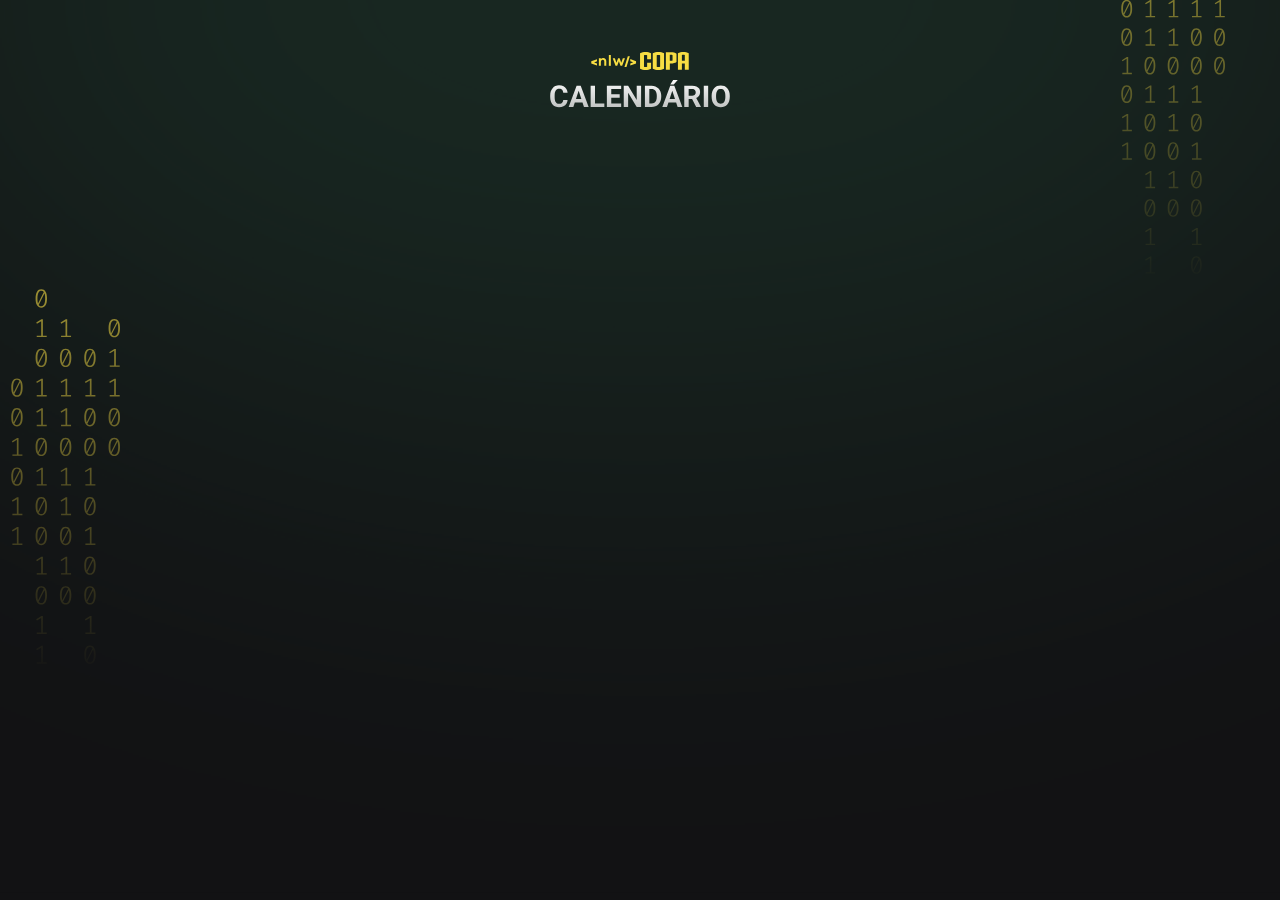
<file: portfolio/calendario/calendario.html>
<!DOCTYPE html>
<html lang="en">
<head>
  <meta charset="UTF-8">
  <meta http-equiv="X-UA-Compatible" content="IE=edge">
  <meta name="viewport" content="width=device-width, initial-scale=1.0">
  <title>NLW Copa</title>
  <link rel="stylesheet" href="./style.css">

  <link rel="preconnect" href="https://fonts.googleapis.com">
  <link rel="preconnect" href="https://fonts.gstatic.com" crossorigin>
  <link href="https://fonts.googleapis.com/css2?family=Roboto:wght@700;900&display=swap" rel="stylesheet">

</head>
<body class="green">
    <div id="app">
      <header>
        <img src="./img/logo.svg" alt="Logo NLW">
      </header>
      <main id="cards"></main>
    </div>
    <script src="./main.js"></script>  
</body>
</html>
</file>
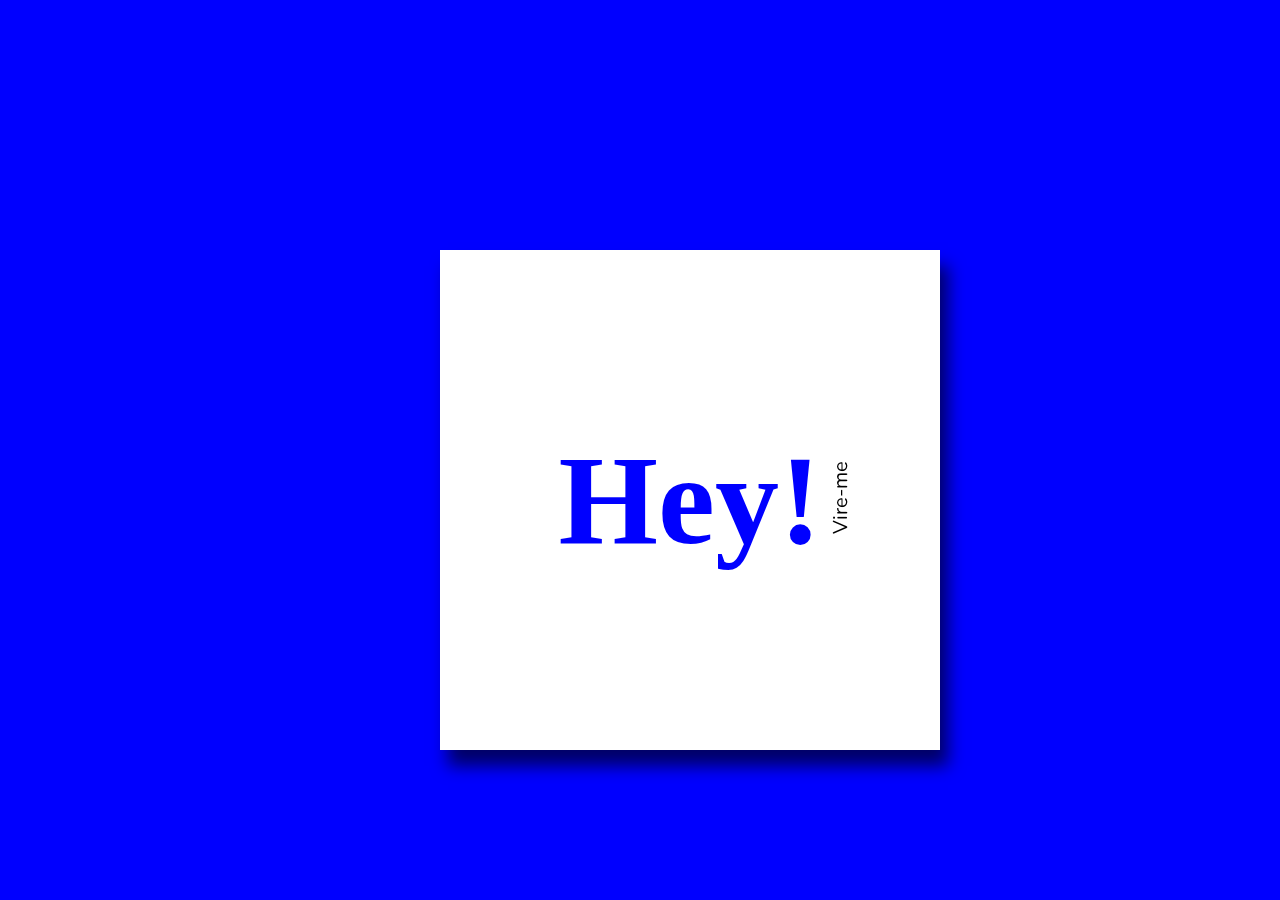
<file: portfolio/cartao/cartao.html>
<!DOCTYPE html>
<html lang="pt-BR">
<head>
	<meta charset="utf-8">
	<meta name="viewport" content="width=device-width, initial-scale=1">
	<title>Meu cartão</title>

	<link rel="stylesheet" type="text/css" href="style.css">
</head>
<body>
	<div class="frame">
		<div class="card">
			<div class="flip">
				<div class="front">
					<h1>Hey!</h1>
					<p class="flip-me">Vire-me</p>
				</div>
				<div class="back">
					<h3>Adolfo Iser</h3>
					<h2>Dev Front-End</h2>
          <h2>E-mail: adolfoeiser@gmail.com</h2>
					<div>
						<a href="https://github.com/AdolfoIser?tab=repositories" target="_blank" rel="external"><img src="img/github.png"></a>
						<a href="https://www.linkedin.com/in/adolfo-e-iser/" target="_blank" rel="external"><img src="img/linkedin.png"></a>
					</div>
				</div>
			</div>
		</div>
	</div>
</body>
</html>
</file>
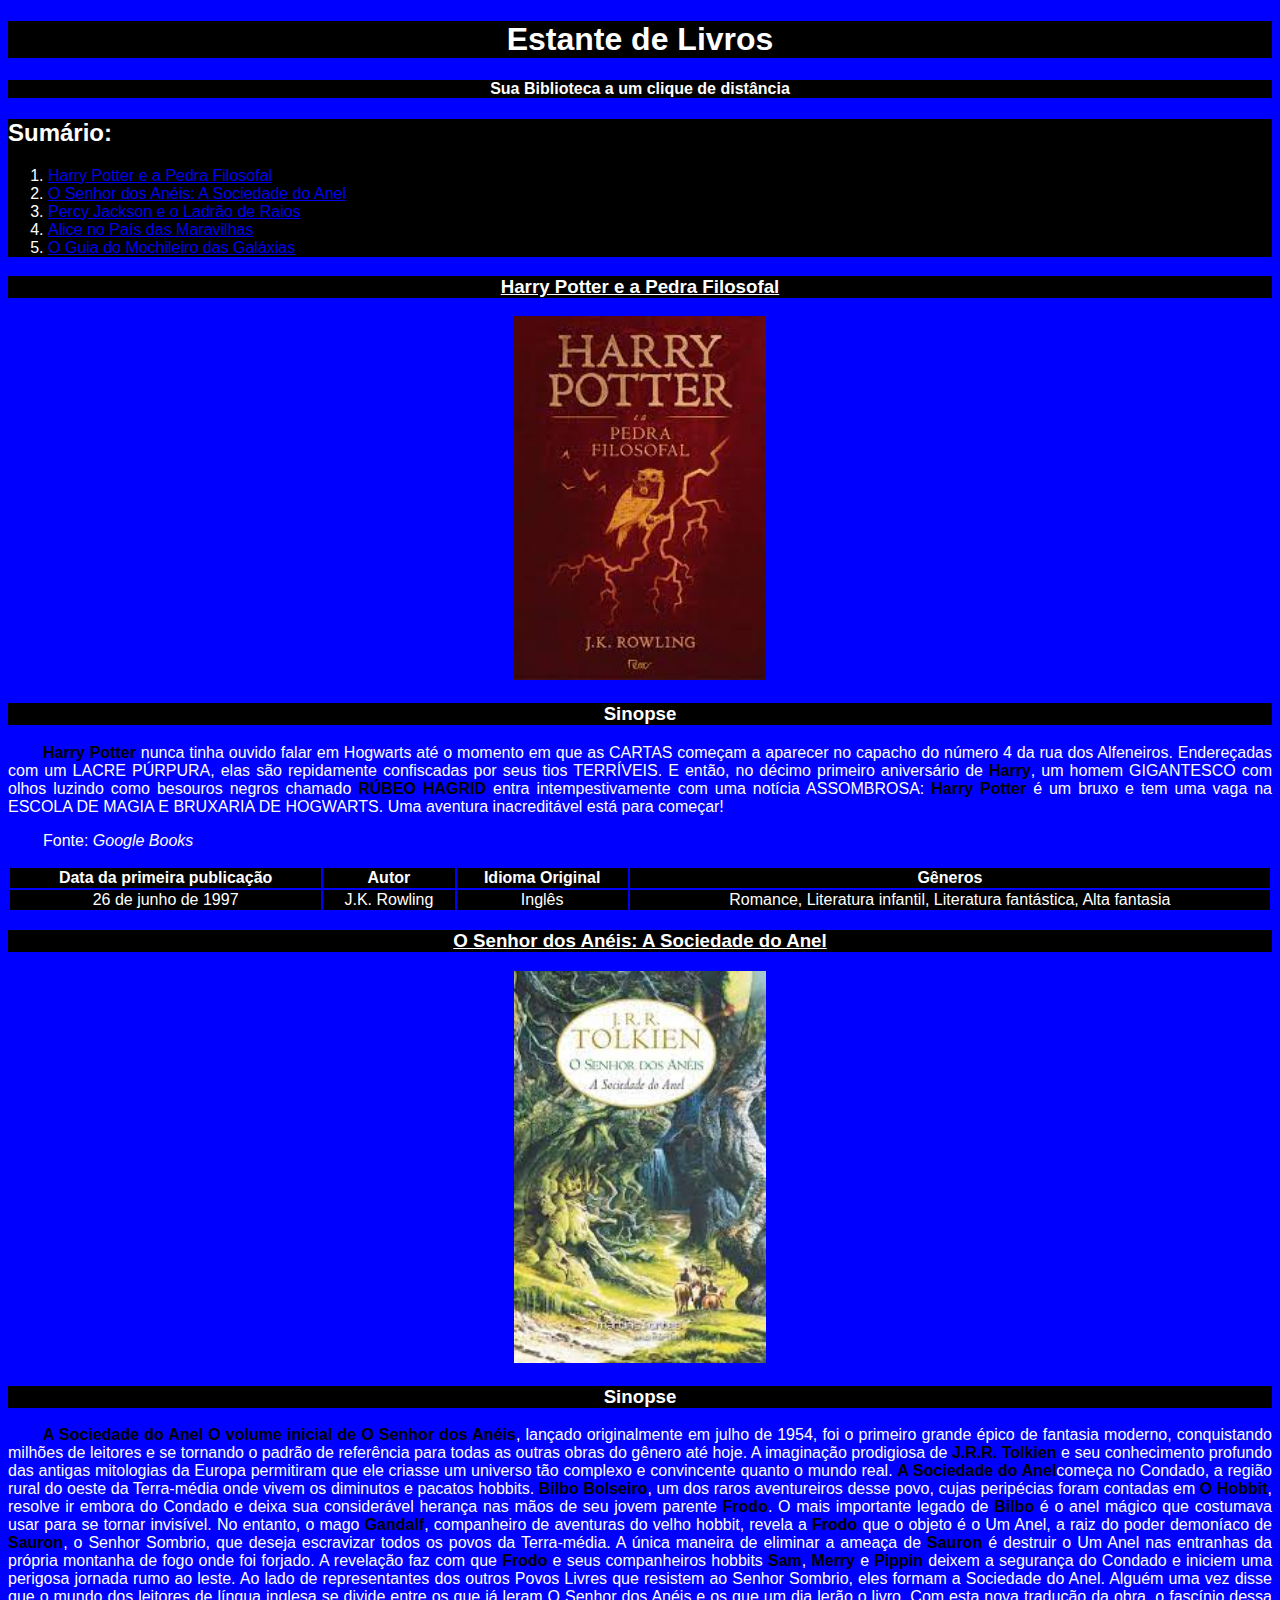
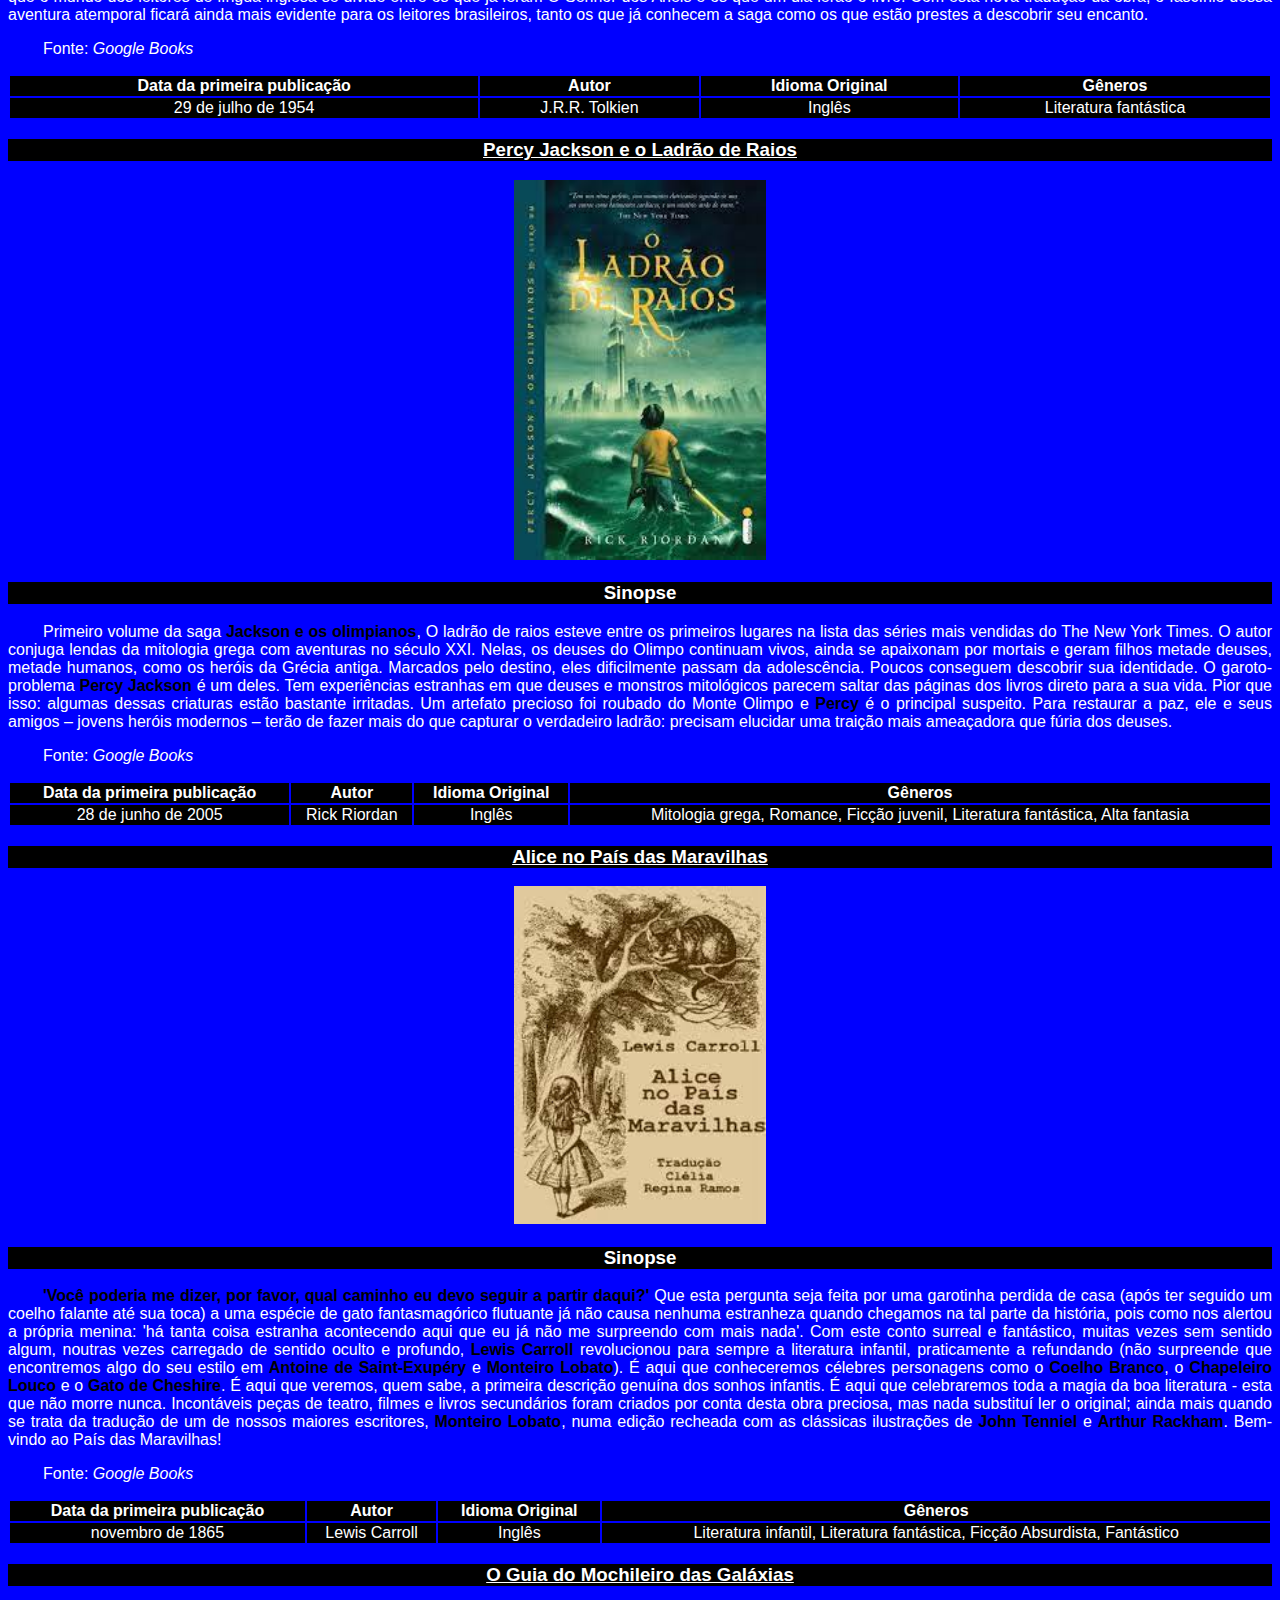
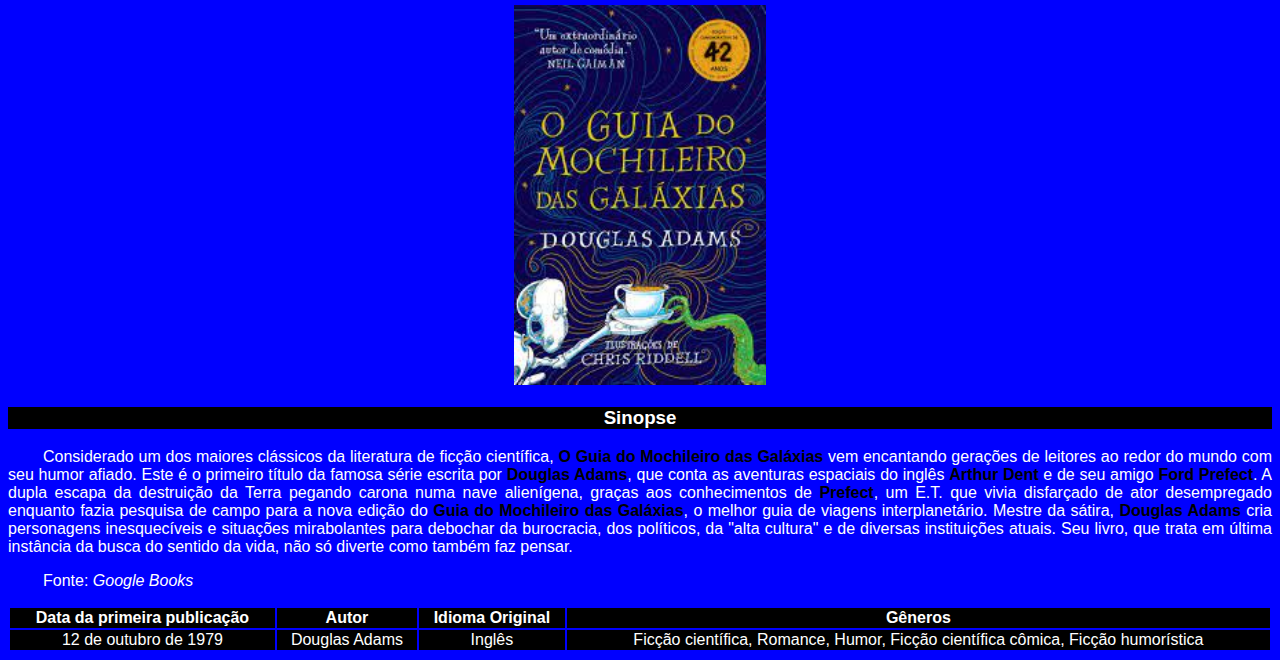
<file: portfolio/estante/estante.html>
<!DOCTYPE html>
<html lang="pt-br">
<head>
  <meta charset="UTF-8">
  <meta http-equiv="X-UA-Compatible" content="IE=edge">
  <meta name="viewport" content="width=device-width, initial-scale=1.0">
  <title>Estante virtual</title>
  <link rel="stylesheet" href="style.css">
</head>
<body>

  <div>
    <h1 class="tituloUm">Estante de Livros</h1>
    <h4 class="sub">Sua Biblioteca a um clique de distância</h4>
  </div>
  <div class="sumario">
    <h2>Sumário:</h2>
    <ol>
      <li><a href="#l1">Harry Potter e a Pedra Filosofal</a></li>
      <li><a href="#l2">O Senhor dos Anéis: A Sociedade do Anel</a></li>
      <li><a href="#l3">Percy Jackson e o Ladrão de Raios</a></li>
      <li><a href="#l4">Alice no País das Maravilhas</a></li>
      <li><a href="#l5">O Guia do Mochileiro das Galáxias</a></li>
    </ol>
  </div>
    <section id="l1">
      <h3 class="tituloLivro"><ins>Harry Potter e a Pedra Filosofal</ins></h3>
      <img src="img/hp.jpg" alt="Capa do Livro Harry Potter">
      <h3 class="sinop">Sinopse</h3>
      <p><span><strong>Harry Potter</strong></span> nunca tinha ouvido falar em Hogwarts até o momento em que as CARTAS começam a aparecer no capacho do número 4 da rua dos Alfeneiros. Endereçadas com um LACRE PÚRPURA, elas são repidamente confiscadas por seus tios TERRÍVEIS. E então, no décimo primeiro aniversário de <span><strong>Harry</strong></span>, um homem GIGANTESCO com olhos luzindo como besouros negros chamado <span><strong>RÚBEO HAGRID</strong></span> entra intempestivamente com uma notícia ASSOMBROSA: <span><strong>Harry Potter</strong></span> é um bruxo e tem uma vaga na ESCOLA DE MAGIA E BRUXARIA DE HOGWARTS. Uma aventura inacreditável está para começar!</p>
      <p>Fonte: <i>Google Books</i></p>
      <table>
        <tr>
          <th>Data da primeira publicação</th>
          <th>Autor</th>
          <th>Idioma Original</th>
          <th>Gêneros</th>
        </tr>
        <tr>
          <td>26 de junho de 1997</td>
          <td>J.K. Rowling</td>
          <td>Inglês</td>
          <td>Romance, Literatura infantil, Literatura fantástica, Alta fantasia</td>
        </tr>
      </table>
    </section>
    <section id="l2">
      <h3 class="tituloLivro"><ins>O Senhor dos Anéis: A Sociedade do Anel</ins></h3>
      <img src="img/lotr.jpg" alt="Capa Livro LOTR">
      <h3 class="sinop">Sinopse</h3>
      <p><span><strong>A Sociedade do Anel O volume inicial de O Senhor dos Anéis</strong></span>, lançado originalmente em julho de 1954, foi o primeiro grande épico de fantasia moderno, conquistando milhões de leitores e se tornando o padrão de referência para todas as outras obras do gênero até hoje. A imaginação prodigiosa de <span><strong>J.R.R. Tolkien</strong></span> e seu conhecimento profundo das antigas mitologias da Europa permitiram que ele criasse um universo tão complexo e convincente quanto o mundo real. <span><strong>A Sociedade do Anel</strong></span>começa no Condado, a região rural do oeste da Terra-média onde vivem os diminutos e pacatos hobbits. <span><strong>Bilbo Bolseiro</strong></span>, um dos raros aventureiros desse povo, cujas peripécias foram contadas em <span><strong>O Hobbit</strong></span>, resolve ir embora do Condado e deixa sua considerável herança nas mãos de seu jovem parente <span><strong>Frodo</strong></span>. O mais importante legado de <span><strong>Bilbo</strong></span> é o anel mágico que costumava usar para se tornar invisível. No entanto, o mago <span><strong>Gandalf</strong></span>, companheiro de aventuras do velho hobbit, revela a <span><strong>Frodo</strong></span> que o objeto é o Um Anel, a raiz do poder demoníaco de <span><strong>Sauron</strong></span>, o Senhor Sombrio, que deseja escravizar todos os povos da Terra-média. A única maneira de eliminar a ameaça de <span><strong>Sauron</strong></span> é destruir o Um Anel nas entranhas da própria montanha de fogo onde foi forjado. A revelação faz com que <span><strong>Frodo</strong></span> e seus companheiros hobbits <span><strong>Sam</strong></span>, <span><strong>Merry</strong></span> e <span><strong>Pippin</strong></span> deixem a segurança do Condado e iniciem uma perigosa jornada rumo ao leste. Ao lado de representantes dos outros Povos Livres que resistem ao Senhor Sombrio, eles formam a Sociedade do Anel. Alguém uma vez disse que o mundo dos leitores de língua inglesa se divide entre os que já leram O Senhor dos Anéis e os que um dia lerão o livro. Com esta nova tradução da obra, o fascínio dessa aventura atemporal ficará ainda mais evidente para os leitores brasileiros, tanto os que já conhecem a saga como os que estão prestes a descobrir seu encanto.</p>
      <p>Fonte: <i>Google Books</i></p>
      <table>
        <tr>
          <th>Data da primeira publicação</th>
          <th>Autor</th>
          <th>Idioma Original</th>
          <th>Gêneros</th>
        </tr>
        <tr>
          <td>29 de julho de 1954</td>
          <td>J.R.R. Tolkien</td>
          <td>Inglês</td>
          <td>Literatura fantástica</td>
        </tr>
      </table>
    </section>
    <section id="l3">
      <h3 class="tituloLivro"><ins>Percy Jackson e o Ladrão de Raios</ins></h3>
      <img src="img/percy.jpg" alt="Capa Livro Percy Jackson">
      <h3 class="sinop">Sinopse</h3>
      <p>Primeiro volume da saga <span><strong>Jackson e os olimpianos</strong></span>, O ladrão de raios esteve entre os primeiros lugares na lista das séries mais vendidas do The New York Times. O autor conjuga lendas da mitologia grega com aventuras no século XXI. Nelas, os deuses do Olimpo continuam vivos, ainda se apaixonam por mortais e geram filhos metade deuses, metade humanos, como os heróis da Grécia antiga. Marcados pelo destino, eles dificilmente passam da adolescência. Poucos conseguem descobrir sua identidade. O garoto-problema <span><strong>Percy Jackson</strong></span> é um deles. Tem experiências estranhas em que deuses e monstros mitológicos parecem saltar das páginas dos livros direto para a sua vida. Pior que isso: algumas dessas criaturas estão bastante irritadas. Um artefato precioso foi roubado do Monte Olimpo e <span><strong>Percy</strong></span> é o principal suspeito. Para restaurar a paz, ele e seus amigos – jovens heróis modernos – terão de fazer mais do que capturar o verdadeiro ladrão: precisam elucidar uma traição mais ameaçadora que fúria dos deuses.</p>
      <p>Fonte: <i>Google Books</i></p>
      <table>
        <tr>
          <th>Data da primeira publicação</th>
          <th>Autor</th>
          <th>Idioma Original</th>
          <th>Gêneros</th>
        </tr>
        <tr>
          <td>28 de junho de 2005</td>
          <td>Rick Riordan</td>
          <td>Inglês</td>
          <td>Mitologia grega, Romance, Ficção juvenil, Literatura fantástica, Alta fantasia</td>
        </tr>
      </table>
    </section>
    <section id="l4">
      <h3 class="tituloLivro"><ins>Alice no País das Maravilhas</ins></h3>
      <img src="img/alice.jpg" alt="Capa Livro Alice no País das Maravilhas">
      <h3 class="sinop">Sinopse</h3>
      <p><span><strong>'Você poderia me dizer, por favor, qual caminho eu devo seguir a partir daqui?'</strong></span>

        Que esta pergunta seja feita por uma garotinha perdida de casa (após ter seguido um coelho falante até sua toca) a uma espécie de gato fantasmagórico flutuante já não causa nenhuma estranheza quando chegamos na tal parte da história, pois como nos alertou a própria menina: 'há tanta coisa estranha acontecendo aqui que eu já não me surpreendo com mais nada'.
        
        Com este conto surreal e fantástico, muitas vezes sem sentido algum, noutras vezes carregado de sentido oculto e profundo, <span><strong>Lewis Carroll</strong></span> revolucionou para sempre a literatura infantil, praticamente a refundando (não surpreende que encontremos algo do seu estilo em <span><strong>Antoine de Saint-Exupéry</strong></span> e <span><strong>Monteiro Lobato</strong></span>). É aqui que conheceremos célebres personagens como o <span><strong>Coelho Branco</strong></span>, o <span><strong>Chapeleiro Louco</strong></span> e o <span><strong>Gato de Cheshire</strong></span>. É aqui que veremos, quem sabe, a primeira descrição genuína dos sonhos infantis. É aqui que celebraremos toda a magia da boa literatura - esta que não morre nunca.
        
        Incontáveis peças de teatro, filmes e livros secundários foram criados por conta desta obra preciosa, mas nada substituí ler o original; ainda mais quando se trata da tradução de um de nossos maiores escritores, <span><strong>Monteiro Lobato</strong></span>, numa edição recheada com as clássicas ilustrações de <span><strong>John Tenniel</strong></span> e <span><strong>Arthur Rackham</strong></span>. Bem-vindo ao País das Maravilhas!</p>
      <p>Fonte: <i>Google Books</i></p>
      <table>
        <tr>
          <th>Data da primeira publicação</th>
          <th>Autor</th>
          <th>Idioma Original</th>
          <th>Gêneros</th>
        </tr>
        <tr>
          <td>novembro de 1865</td>
          <td>Lewis Carroll</td>
          <td>Inglês</td>
          <td>Literatura infantil, Literatura fantástica, Ficção Absurdista, Fantástico</td>
        </tr>
      </table>  
    </section>
    <section id="l5">
      <h3 class="tituloLivro"><ins>O Guia do Mochileiro das Galáxias</ins></h3>
      <img src="img/Mochileiro.jpg" alt="Capa Livro O Guia do Mochileiro das Galáxias">
      <h3 class="sinop">Sinopse</h3>
      <p>Considerado um dos maiores clássicos da literatura de ficção científica, <span><strong>O Guia do Mochileiro das Galáxias</strong></span> vem encantando gerações de leitores ao redor do mundo com seu humor afiado.

        Este é o primeiro título da famosa série escrita por <span><strong>Douglas Adams</strong></span>, que conta as aventuras espaciais do inglês <span><strong>Arthur Dent</strong></span> e de seu amigo <span><strong>Ford Prefect</strong></span>.
        
        A dupla escapa da destruição da Terra pegando carona numa nave alienígena, graças aos conhecimentos de <span><strong>Prefect</strong></span>, um E.T. que vivia disfarçado de ator desempregado enquanto fazia pesquisa de campo para a nova edição do <span><strong>Guia do Mochileiro das Galáxias</strong></span>, o melhor guia de viagens interplanetário.
        
        Mestre da sátira, <span><strong>Douglas Adams</strong></span> cria personagens inesquecíveis e situações mirabolantes para debochar da burocracia, dos políticos, da "alta cultura" e de diversas instituições atuais. Seu livro, que trata em última instância da busca do sentido da vida, não só diverte como também faz pensar.</p>
      <p>Fonte: <i>Google Books</i></p>
      <table>
        <tr>
          <th>Data da primeira publicação</th>
          <th>Autor</th>
          <th>Idioma Original</th>
          <th>Gêneros</th>
        </tr>
        <tr>
          <td>12 de outubro de 1979</td>
          <td>Douglas Adams</td>
          <td>Inglês</td>
          <td>Ficção científica, Romance, Humor, Ficção científica cômica, Ficção humorística</td>
        </tr>
      </table>
    </section>
</body>
</html>
</file>
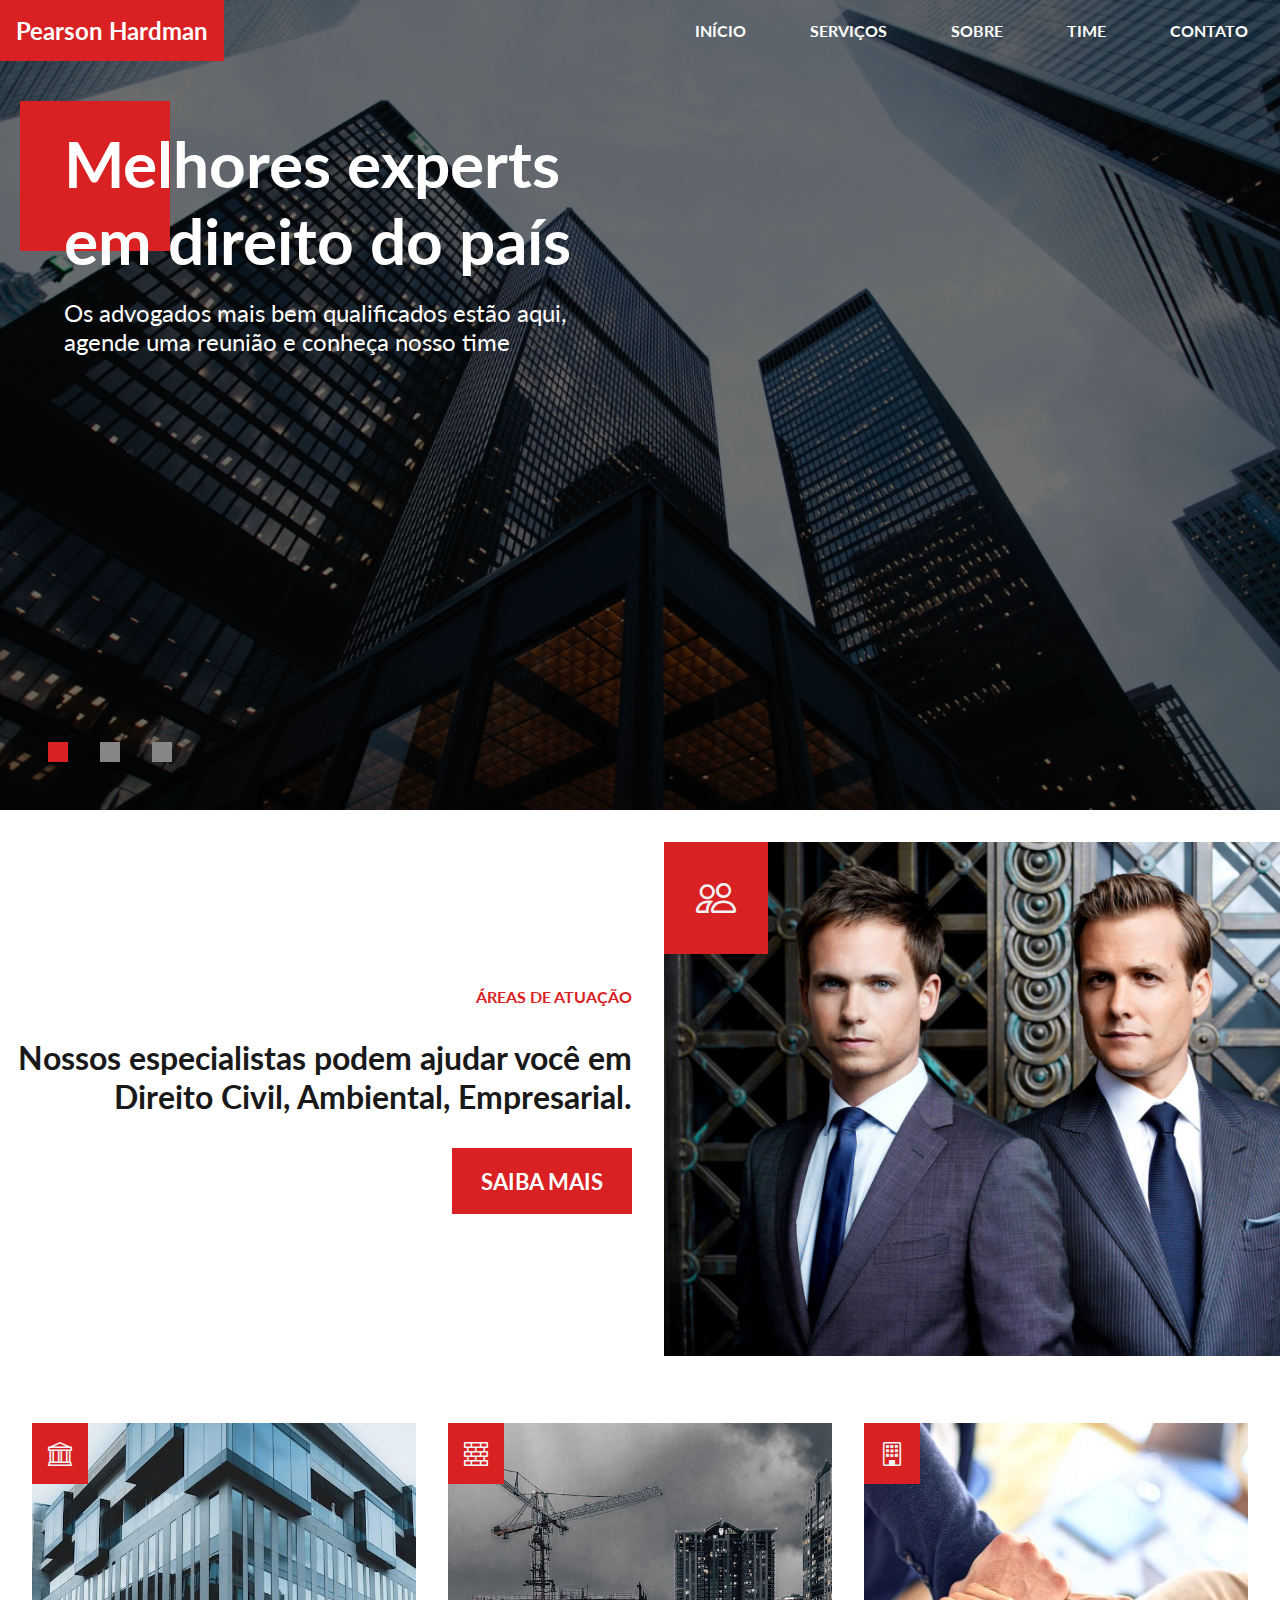
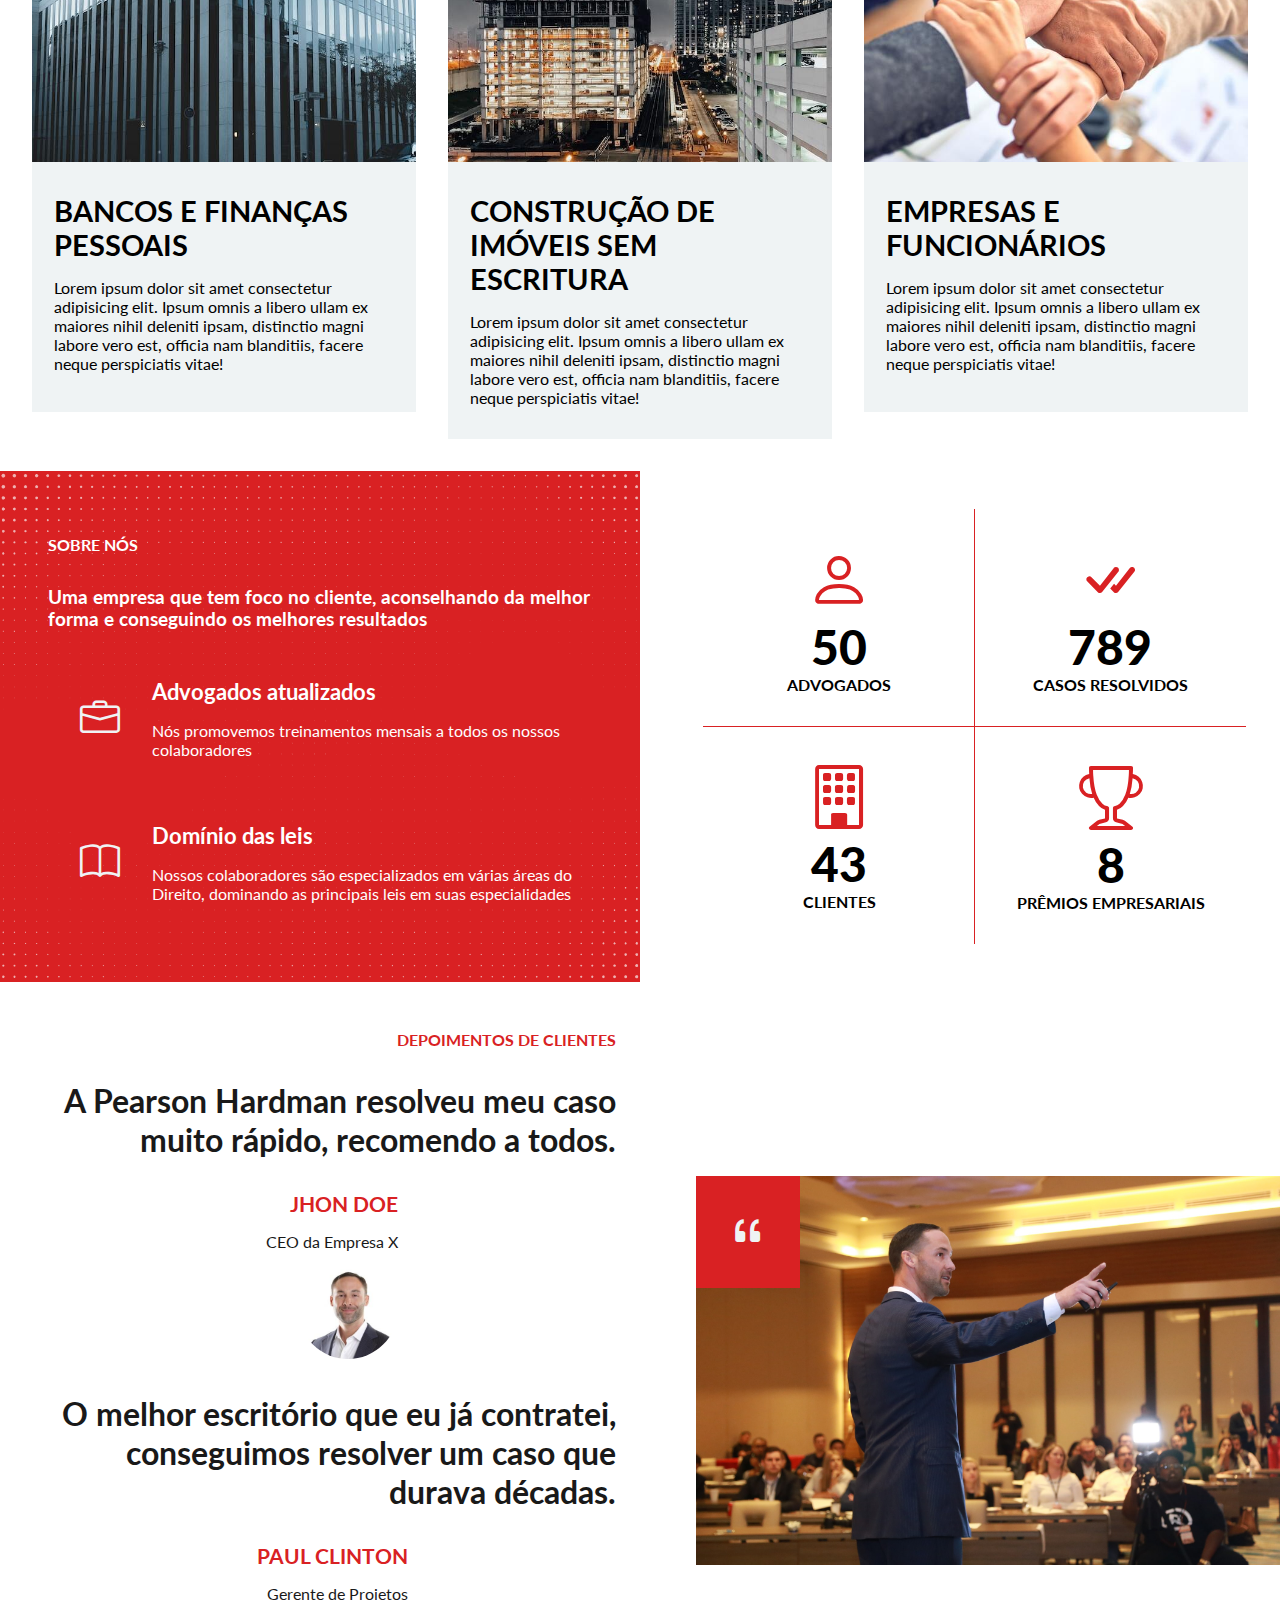
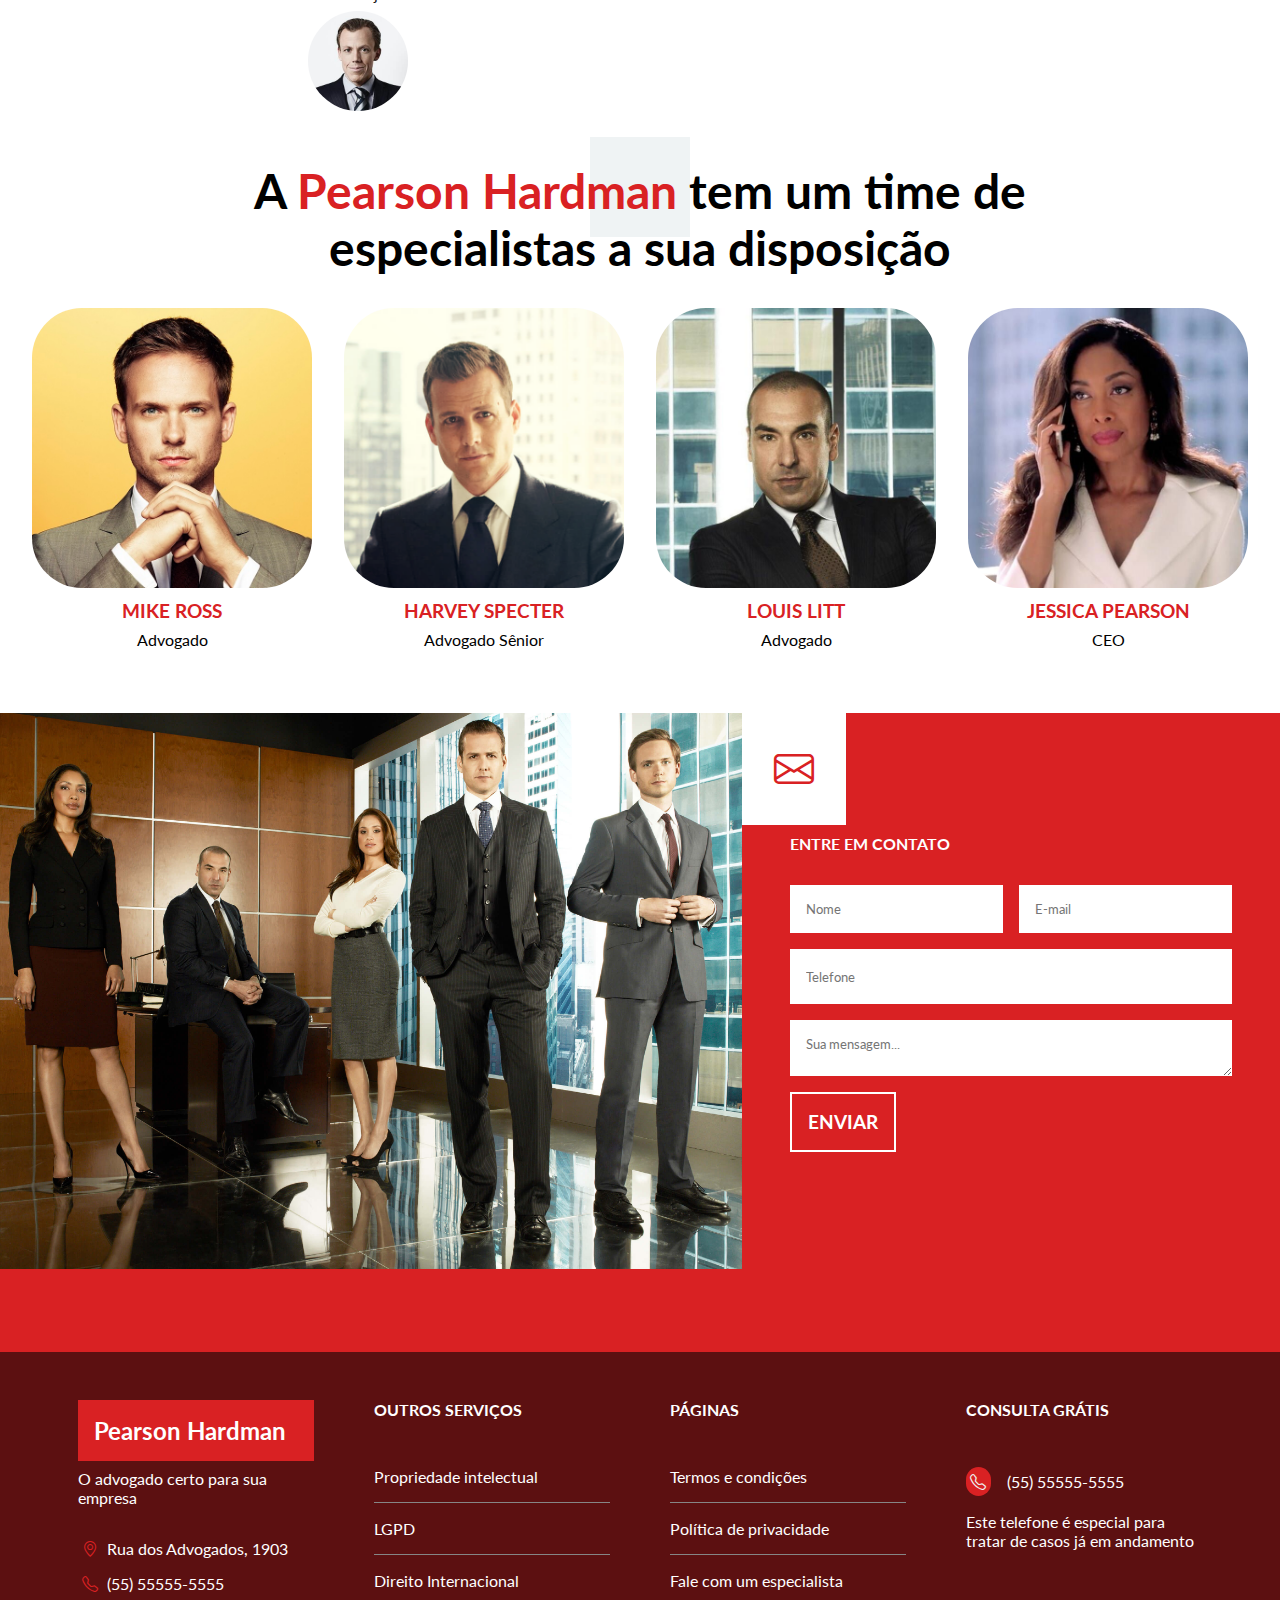
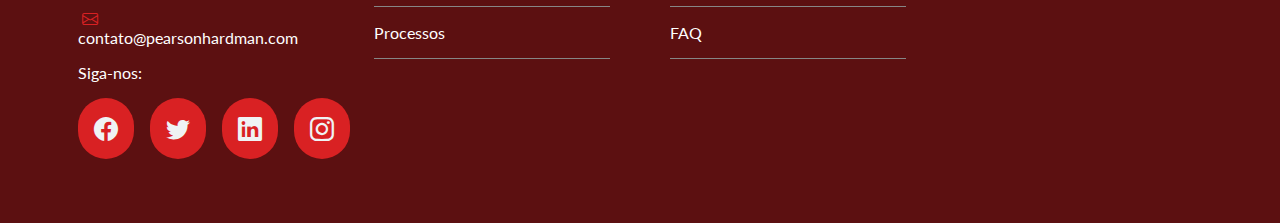
<file: portfolio/lading page/ladingpage.html>
<!DOCTYPE html>
<html lang="en">
<head>
  <meta charset="UTF-8">
  <meta http-equiv="X-UA-Compatible" content="IE=edge">
  <meta name="viewport" content="width=device-width, initial-scale=1.0">
  <title>Pearson Hardman</title>
  <link rel="shortcut icon" href="./img/favicon.ico" type="image/x-icon">
  <!-- Google Fonts -->
  <link rel="preconnect" href="https://fonts.googleapis.com">
  <link rel="preconnect" href="https://fonts.gstatic.com" crossorigin>
  <link href="https://fonts.googleapis.com/css2?family=Lato:ital,wght@0,100;0,300;0,400;0,700;0,900;1,100;1,300;1,400;1,700;1,900&family=Roboto:wght@700;900&display=swap" rel="stylesheet">
  <!-- Bootstrap icons -->
  <link rel="stylesheet" href="https://cdn.jsdelivr.net/npm/bootstrap-icons@1.9.1/font/bootstrap-icons.css">
  <!-- Estilos -->
  <link rel="stylesheet" href="./css/styles.css">
  <!-- Scripts -->
  <script src="./js/javascript.js" defer></script>
</head>
<body>
<!-- Cabeçalho e Banner -->
  <header id="header">
    <div id="inner-header">
      <h2 id="brand">Pearson Hardman</h2>
      <nav id="navbar">
        <a href="#header">Início</a>
        <a href="#expertise-areas">Serviços</a>
        <a href="#about">Sobre</a>
        <a href="#team">Time</a>
        <a href="#contact">Contato</a>
      </nav>
      <!-- Menu Mobile -->
      <i class="bi bi-list" id="menu"></i>
      <nav id="mobile-navbar">
        <i class="bi bi-x-lg" id="close-menu"></i>
        <a href="#header">Início</a>
        <a href="#expertise-areas">Serviços</a>
        <a href="#about">Sobre</a>
        <a href="#team">Time</a>
        <a href="#contact">Contato</a>
      </nav>
    </div>
    <div class="banner active">
      <span class="square"></span>
      <h2>Melhores experts em direito do país</h2>
      <p>
        Os advogados mais bem qualificados estão aqui, agende uma reunião e conheça nosso time
      </p>
    </div>
    <div class="banner">
      <span class="square"></span>
      <h2>Conheça o nosso time</h2>
      <p>
        Veja as especialidades dos nossos advogados, e entenda como eles podem lhe ajudar
      </p>
    </div>
    <div class="banner">
      <span class="square"></span>
      <h2>Os nossos resultados</h2>
      <p>
        Confira as nossas métricas  e conheça os resultados que já obtivemos
      </p>
    </div>
    <div class="dots">
      <div class="dot active"></div>
      <div class="dot"></div>
      <div class="dot"></div>
    </div>
  </header>
  <!-- Áreas de atução -->
    <main id="expertise-areas" class="text-image-section">
      <div id="expertise-information" class="text-container">
        <p class="section-subtitle">Áreas de atuação</p>
        <h3 class="section-title">Nossos especialistas podem ajudar você em Direito Civil, Ambiental, Empresarial.</h3>
        <a href="" class="btn">Saiba Mais</a>
      </div>
      <div id="expertise-image-container" class="image-container">
        <i class="bi bi-people"></i>
        <img src="./img/employees_banner.jpg" alt="Advogados da Pearson Hardman">
      </div>
      <div id="other-service">
        <div class="service">
          <img src="./img/bank.jpg" alt="Banco">
          <i class="bi bi-bank"></i>
          <div class="service-info">
            <h4>Bancos e Finanças pessoais</h4>
            <p>Lorem ipsum dolor sit amet consectetur adipisicing elit. Ipsum omnis a libero ullam ex maiores nihil deleniti ipsam, distinctio magni labore vero est, officia nam blanditiis, facere neque perspiciatis vitae!</p>
          </div>
        </div>
        <div class="service">
          <img src="./img/construction.jpg" alt="Construção">
          <i class="bi bi-bricks"></i>
          <div class="service-info">
            <h4>Construção de Imóveis sem escritura</h4>
            <p>Lorem ipsum dolor sit amet consectetur adipisicing elit. Ipsum omnis a libero ullam ex maiores nihil deleniti ipsam, distinctio magni labore vero est, officia nam blanditiis, facere neque perspiciatis vitae!</p>
          </div>
        </div>
        <div class="service">
          <img src="./img/company.jpg" alt="Empresa">
          <i class="bi bi-building"></i>
          <div class="service-info">
            <h4>Empresas e funcionários</h4>
            <p>Lorem ipsum dolor sit amet consectetur adipisicing elit. Ipsum omnis a libero ullam ex maiores nihil deleniti ipsam, distinctio magni labore vero est, officia nam blanditiis, facere neque perspiciatis vitae!</p>
          </div>
        </div>
      </div>
    </main>
    <!-- Sobre nós -->
    <section id="about">
      <div id="about-text">
        <p class="section-subtitle">Sobre nós</p>
        <h3 id="section-subtitle">
          Uma empresa que tem foco no cliente, aconselhando da melhor forma e conseguindo os melhores resultados
        </h3>
        <div class="about-description">
          <i class="bi bi-briefcase"></i>
          <div>
            <h4>Advogados atualizados</h4>
            <p>
              Nós promovemos treinamentos mensais a todos os nossos colaboradores
            </p>
          </div>
        </div>
        <div class="about-description">
          <i class="bi bi-book"></i>
          <div>
            <h4>Domínio das leis</h4>
            <p>
              Nossos colaboradores são especializados em várias áreas do Direito, dominando as principais leis em suas especialidades
            </p>
          </div>
        </div>
      </div>
      <div id="about-data">
        <div class="data">
          <i class="bi bi-person"></i>
          <p class="number">50</p>
          <p class="text">Advogados</p>
        </div>
        <div class="data">
          <i class="bi bi-check-all"></i>
          <p class="number">789</p>
          <p class="text">Casos resolvidos</p>
        </div>
        <div class="data">
          <i class="bi bi-building"></i>
          <p class="number">43</p>
          <p class="text">Clientes</p>
        </div>
        <div class="data">
          <i class="bi bi-trophy"></i>
          <p class="number">8</p>
          <p class="text">Prêmios empresariais</p>
        </div>
      </div>
    </section>
    <!-- Depoimentos -->
    <section id="testmonials" class="text-image-section">
      <div id="testmonial-information" class="text-container">
        <p class="section-subtitle">Depoimentos de clientes</p>
        <h3 class="section-title">A Pearson Hardman resolveu meu caso muito rápido, recomendo a todos.</h3>
        <div class="author">
          <div class="author-info">
            <p class="author-name">Jhon Doe</p>
            <p class="author-job">CEO da Empresa X</p>
            <img src="./img/author_1.jpg" alt="Jhon Doe">
          </div>
        </div>
        <h3 class="section-title">O melhor escritório que eu já contratei, conseguimos resolver um caso que durava décadas.</h3>
        <div class="author">
          <div class="author-info">
            <p class="author-name">Paul Clinton</p>
            <p class="author-job">Gerente de Projetos</p>
            <img src="./img/author_2.jpg" alt="Paul Clinton">
          </div>
        </div>
      </div>
      <div id="testmonial-image-container" class="image-container">
        <i class="bi bi-quote"></i>
        <img src="./img/court.jpg" alt="Advogado em um tribunal">
      </div>
    </section>
    <!-- Colaboradores -->
    <section id="team">
      <span class="square"></span>
      <h2>
        A <span>Pearson Hardman</span> tem um time de especialistas a sua disposição
      </h2>
      <div class="employees">
        <div class="employee">
          <img src="./img/mike.jpg" alt="Mike Ross">
          <p class="employee-name">Mike Ross</p>
          <p class="employee-role">Advogado</p>
        </div>
        <div class="employee">
          <img src="./img/harvey.png" alt="Harvey Specter">
          <p class="employee-name">Harvey Specter</p>
          <p class="employee-role">Advogado Sênior</p>
        </div>
        <div class="employee">
          <img src="./img/louis.jpg" alt="Louis Litt">
          <p class="employee-name">Louis Litt</p>
          <p class="employee-role">Advogado</p>
        </div>
        <div class="employee">
          <img src="./img/jessica.jpg" alt="Jessica Pearson">
          <p class="employee-name">Jessica Pearson</p>
          <p class="employee-role">CEO</p>
        </div>
      </div>
    </section>
    <!-- Contato -->
    <section id="contact" class="text-image-section">
      <div id="contact-image-container" class="image-container">
        <img src="./img/office.jpg" alt="Advogados no escritório">
      </div>
      <div id="contact-information" class="text-container">
        <i class="bi bi-envelope"></i>
        <p class="section-subtitle">Entre em contato</p>
        <form>
          <div class="form-control">
            <input type="text" name="name" id="name" placeholder="Nome">
            <input type="email" name="email" id="email" placeholder="E-mail">
          </div>
          <input type="text" name="phone" id="phone" placeholder="Telefone">
          <textarea name="message" id="message" placeholder="Sua mensagem..."></textarea>
          <input type="submit" value="Enviar" class="btn">
        </form>
      </div>
    </section>
    <!-- Rodapé -->
    <footer id="footer">
      <div class="contact-info">
        <div class="footer-brand">
          <h2>Pearson Hardman</h2>
          <p>O advogado certo para sua empresa</p>
        </div>
        <p><i class="bi bi-geo-alt"></i> Rua dos Advogados, 1903</p>
        <p><i class="bi bi-telephone"></i> (55) 55555-5555</p>
        <p><i class="bi bi-envelope"></i>contato@pearsonhardman.com</p>
        <div class="social-networks">
          <p>Siga-nos:</p>
          <div class="networks">
            <a href=""><i class="bi bi-facebook"></i></a>
            <a href=""><i class="bi bi-twitter"></i></a>
            <a href=""><i class="bi bi-linkedin"></i></a>
            <a href=""><i class="bi bi-instagram"></i></a>
          </div>
        </div>
      </div>
      <div class="links-container">
        <h4>Outros serviços</h4>
        <nav>
          <a href="#">Propriedade intelectual</a>
          <a href="#">LGPD</a>
          <a href="#">Direito Internacional</a>
          <a href="#">Processos</a>
        </nav>
      </div>
      <div class="links-container">
        <h4>Páginas</h4>
        <nav>
          <a href="#">Termos e condições</a>
          <a href="#">Política de privacidade</a>
          <a href="#">Fale com um especialista</a>
          <a href="#">FAQ</a>
        </nav>
      </div>
      <div class="links-container">
        <h4>Consulta grátis</h4>
        <div class="phone-number">
          <i class="bi bi-telephone"></i>
          <p>(55) 55555-5555</p>
        </div>
        <p>Este telefone é especial para tratar de casos já em andamento</p>
      </div>
    </footer>
</body>
</html>
</file>
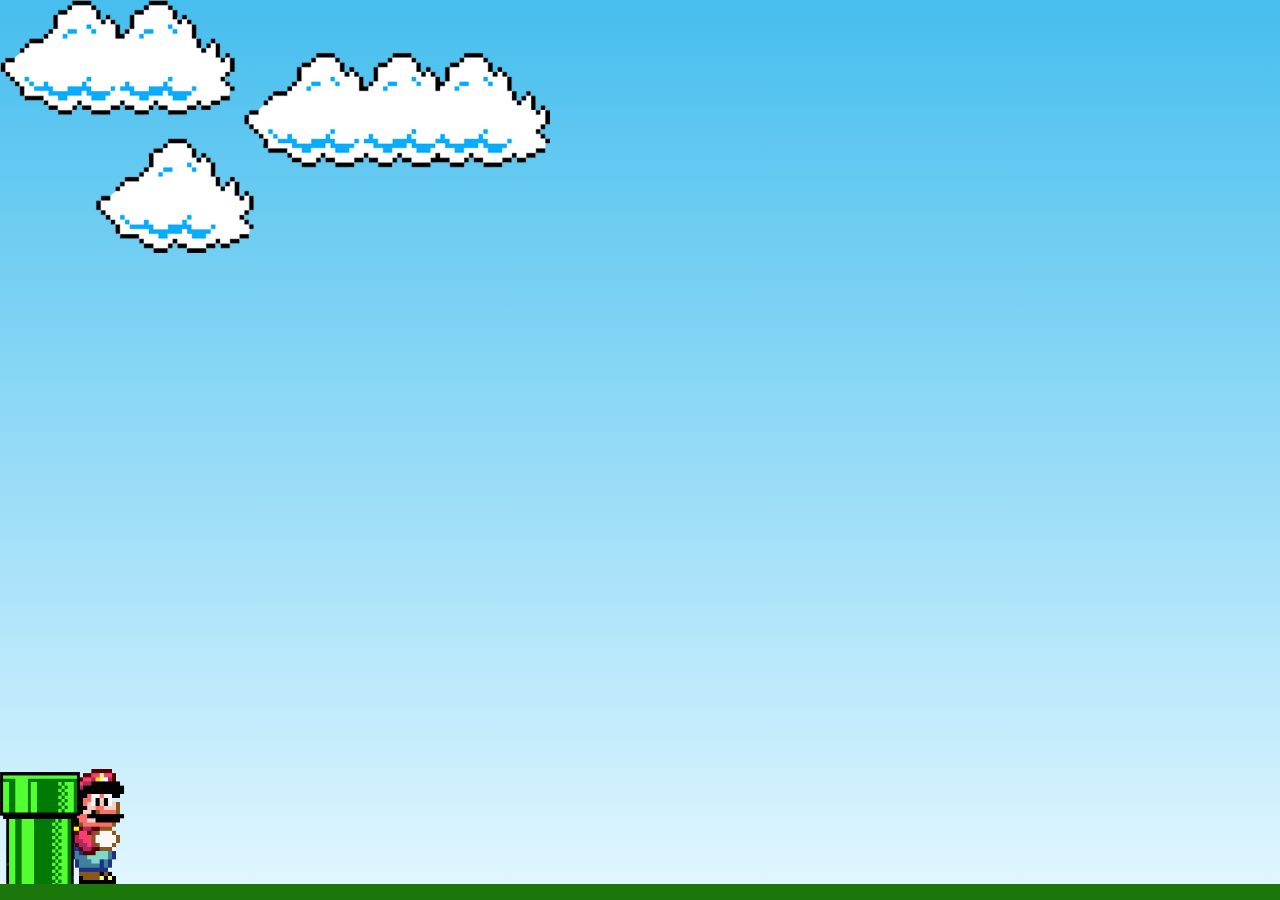
<file: portfolio/mario/mario.html>
<!DOCTYPE html>
<html>
<head>
	<meta charset="utf-8">
	<meta name="viewport" content="width=device-width, initial-scale=1">
	<title>Mário Jump</title>
	<link rel="stylesheet" type="text/css" href="style.css">
</head>
<body>

	<div class="game-board">
		<img src="img/clouds.png" class="clouds">
		<img src="img/mario.gif" class="mario">
		<img src="img/pipe.png" class="pipe">
	</div>

</body>
<script type="text/javascript" src="script.js"></script>
</html>
</file>
<file: portfolio/calendario/style.css>
* {
  margin: 0;
  padding: 0;
  box-sizing: border-box;
}

:root {
  --card-title-border-color: #746615;
  --card-color-primary: #f7dd43;
  --card-bg-color:#1d1c19;
  --bg: url(./img/bg-yellow.svg)
}

body.blue {
  --card-title-border-color: #338af3;
  --card-color-primary: #338af3;
  --card-bg-color:#202024;
  --bg: url(./img/bg-blue.svg)
}

body.green {
  --card-title-border-color: #047c3f;
  --card-color-primary:#047c3f;
  --card-bg-color:#1a1f1b;
  --bg: url(./img/bg-green.svg)
}

ul {
  list-style: none;
}

body {
  background-color: #121214;
  background-image: var(--bg);
  background-position: center;
  background-repeat: no-repeat;
  background-size: cover;

}

body * {
  font-family: 'Roboto', sans-serif;
}
#app {
  width: fit-content;
  margin: auto;
  padding-top: 52px;
}

header {
  margin-bottom: 63px;
  text-align: center;
}

#cards {
  display: flex;
  flex-direction: column;
  gap: 32px;
}

.card {
  padding: 32px 32px;
  text-align: center;
  background: var(--card-bg-color);
  border-bottom: 2px solid var(--card-color-primary);
  border-radius: 6px;
}

.card h2 {
  display: flex;
  gap: 16px;
  justify-content: center;
  padding: 8px 16px;
  border: 1px solid var(--card-title-border-color);
  border-radius: 6px;
  width: fit-content;
  margin-inline: auto;
  margin-bottom: 53px;
  color: #f7dd43;
  align-items: center;
}

.card h2 span {
  color: #e1e1e6;
  font-size: 14px;
  text-transform: uppercase;
}

.card ul {
  display: flex;
  flex-direction: column;
  gap: 24px;
  width: 270px;
}

.card ul li + li {
padding-top: 24px;
border-top: 1px solid #323238;
}

.card ul li {
  display: flex;
  align-items: center;
  justify-content: space-between;
}

.card ul li strong {
  font-weight: 900;
  font-size: 36px;
  line-height: 125%;
  color: #e1e1e6;
}

.card h2:hover,
.card ul li strong:hover,
.card ul li img:hover {
  transform: scale(1.1);
} 

.card h2,
.card ul li strong,
.card ul li img {
  transition: transform 0.3s;
}

.card {
  opacity: 0;
  animation: appear .2s forwards;
}

@keyframes appear {
  0% {
    opacity: 0;
  }
  100% {
    opacity: 1;
  }
}

@media (min-width: 700px) {

  #cards {
    max-width: 700px;
    flex-direction: row;
    flex-wrap: wrap;
  }
}
</file>
<file: portfolio/cartao/style.css>
@import url('https://fonts.googleapis.com/css2?family=Nunito&display=swap');

body{
	background: blue;
	font-family: "nunito";
}

.frame {
	position: absolute;
	background-color: white;
	top: 50%;
	left: 50%;
	width: 500px;
	height: 500px;
	margin-top: -200px;
	margin-left: -200px;
	box-shadow: 8px 16px 16px rgba(0, 0, 0, 0.6);
}

.frame, .card {
	display: flex;
	align-items: center;
	justify-content: center;
}

.flip-me {
	position: absolute;
	top: 30%;
	left: 77%;
	font-size: 20px;
	transform: rotate(-90deg);
	color:#000;
}

.front h1 {
	font-family: Satisfy, cursive;
	font-size: 128px;
	margin: 16px 80px;
	color: blue;
}

/* faz virar */
.card:hover .flip{
	transform: rotateX(180deg) translate3d(0, 0, 0);
	box-shadow: 8px -10px 15px 0 rgba(0, 0, 0, 0.5);
}

.flip {
	transform-style: preserve-3d;
	transition: all 0.7s ease-in-out;
	perspective: 1000px;
}

.front, .back {
	-webkit-backface-visibility: hidden;
	width: 100%;
	height: 100%;
	background: #fff;
}

.card .back {
	transform: rotateX(-180deg);
	position: absolute;
	top: 0;
	left: 0;
}

.back {
	letter-spacing: 2px;
	text-align: center;
}

.back h2 {
	font-size: 15px;
	margin: 8px;
	color: blue;
}

.back h3 {
	color: blue;
	font-family: satisfy, cursive;
	font-weight: 300;
	font-size: 32px;
	margin: 32px;
}

img {
	width: 32px;
}

img:hover {
	cursor: pointer;
}
</file>
<file: portfolio/estante/style.css>
body {
  background-color: blue; 
  color: white; 
  font-family: Arial, Helvetica, sans-serif;
  text-align: center;
 }
 .tituloUm {
  color: white; 
  background-color: black;
 }
 .sub {
  color: white; 
  background-color: black;
 }
 .sumario {
  color: white; 
  background-color: black;
  text-align: left;
 }

 .tituloLivro {
  color: white; 
  background-color: black;
 }

 img {
  width: 20%;
  height: 20%;
 }
 .sinop {
  color: white; 
  background-color: black;
 }

 p {
  text-align: justify;
  text-indent: 35px; 
 }
 span {
    color: black; 
  }
  table 
  {
    width: 100% 
  }
  th { 
    background-color: black;
  }
  td { 
    background-color: black;
  }
</file>
<file: portfolio/lading page/css/styles.css>
/* Geral */
:root {
  --main-color: #d92123;
  --primary-text-color: #fff;
  --secondary-text-color: #191919;
  --secondary-color: #868686;
  --tertiary-color: #eff3f4;
  --secundary-bg-color: #5c1011;
}

* {
  font-family: "Lato";
  padding: 0;
  margin: 0;
  box-sizing: border-box;
}

a {
  text-decoration: none;
}

img {
  width: 100%;
}

input[type="submit"] {
  cursor: pointer;
}

i {
  background-color: var(--main-color);
  color: var(--tertiary-color);
  font-size: 2.5rem;
  padding: 2rem;
}

/* Cabeçalho e banner */

#header {
  min-height: 90vh;
  background-image: url("../img/main_banner4.png");
  background-size: cover;
  background-position: center;
  color: var(--primary-text-color);
  margin-bottom: 2rem;
  position: relative;
}

#inner-header {
  display: flex;
  justify-content: space-between;
  align-items: center;
}

#brand {
  background-color: var(--main-color);
  padding: 1rem;
}

#navbar {
  display: flex;
  gap: 4rem;
  text-transform: uppercase;
  margin-right: 2rem;
}

#navbar a {
  color: var(--primary-text-color);
  font-weight: bold;
}

.banner.active {
  opacity: 1;
}

.banner {
  max-width: 50%;
  padding: 4rem;
  opacity: 0;
  position: absolute;
  transition: 0.6s;
}

.banner h2 {
  font-size: 4rem;
  margin-bottom: 1.2rem;
  z-index: 2;
  position: relative;
}

.banner p {
  font-size: 1.5rem;
}

.square {
  display: block;
  width: 150px;
  height: 150px;
  background-color: var(--main-color);
  position: absolute;
  z-index: 1;
  left: 20px;
  top: 40px;
}

.dots {
  display: flex;
  gap: 2rem;
  position: absolute;
  bottom: 3rem;
  left: 3rem;
}

.dot {
  width: 20px;
  height: 20px;
  background-color: var(--secondary-color);
}

.dot.active {
  background-color: var(--main-color);
}

/* Áreas de atuação */

.text-image-section {
  display: flex;
  flex-wrap: wrap;
  gap: 2rem;
}

.text-container {
  flex: 2 1 0;
  display: flex;
  gap: 2rem;
  flex-direction: column;
  justify-content: center;
  text-align: right;
}

.section-subtitle {
  text-transform: uppercase;
  font-weight: bold;
  color: var(--main-color);
}

.section-title {
  color: var(--secondary-text-color);
  font-size: 2rem;
}

.btn {
  padding: 1.2rem 1.8rem;
  text-transform: uppercase;
  font-size: 1.4rem;
  font-weight: bold;
  background-color: var(--main-color);
  color: var(--primary-text-color);
  align-self: end;
}

.image-container {
  flex: 1 1 300px;
  position: relative;
}

.image-container i {
  position: absolute;
}

#other-service {
  width: 100%;
  display: flex;
  gap: 2rem;
  padding: 2rem;
}

.service {
  position: relative;
}

.service i {
  position: absolute;
  left: 0;
  top: 0;
  padding: 1rem;
  font-size: 1.5rem;
}

.service-info {
  background-color: var(--tertiary-color);
  padding: 2rem 1.4rem;
  min-height: 250px;
  margin-top: -3rem;
  z-index: 2;
  position: relative;
}

.service h4 {
  font-size: 1.8rem;
  margin-bottom: 1rem;
  text-transform: uppercase;
}

/* Sobre nós */

#about {
  display: flex;
  flex-wrap: wrap;
  align-items: center;
  gap: 2rem;
}

#about-text {
  background-image: url("../img/pattern.png");
  background-size: cover;
  background-position: center;
  color: var(--primary-text-color);
  flex: 1 1 0;
  display: flex;
  flex-direction: column;
  justify-content: center;
  gap: 2rem;
  padding: 4rem 3rem;
}

#about-text .section-subtitle,
#about-text .section-title {
  color: var(--primary-text-color);
}

#about-text i {
  background-color: transparent;
}

.about-description {
  display: flex;
  align-items: center;
}

.about-description h4 {
  font-size: 1.4rem;
  margin-bottom: 1rem;
}

#about-data {
  flex: 1 1 0;
  display: flex;
  flex-wrap: wrap;
  padding: 2rem;
}

#about-data .data {
  width: 50%;
  display: flex;
  flex-direction: column;
  align-items: center;
  justify-content: center;
  padding: 2rem;
  margin-top: -1px;
  margin-left: -1px;
}

#about-data .data:first-child {
  border-bottom: 1px solid var(--secondary-color);
  border-right: 1px solid var(--secondary-color);
  border-color: var(--main-color);
}

#about-data .data:last-child {
  border-top: 1px solid var(--secondary-color);
  border-left: 1px solid var(--secondary-color);
  border-color: var(--main-color);
}

#about-data .data i {
  background-color: transparent;
  color: var(--main-color);
  font-size: 4rem;
  padding: 0;
}

.data .number {
  font-size: 3rem;
  font-weight: 900;
}

.data .text {
  text-transform: uppercase;
  font-weight: bold;
}

/* Depoimentos */

#testmonials {
  display: flex;
  align-items: center;
}

#testmonial-information {
  padding: 3rem;
}

.author {
  display: flex;
  justify-content: center;
  align-items: center;
  gap: 1rem;
}

.author .author-name {
  color: var(--main-color);
  text-transform: uppercase;
  font-size: 1.3rem;
  font-weight: bold;
  margin-bottom: 1rem;
}

.author .author-job {
  color: var(--secondary-text-color);
  margin-bottom: 0.5rem;
}

.author img {
  width: 100px;
  height: 100px;
  border-radius: 50px;
}

/* Colaboradores */

#team {
  position: relative;
  margin-bottom: 2rem;
}

#team h2 {
  font-size: 3rem;
  text-align: center;
  max-width: 1000px;
  margin: 0 auto;
  position: relative;
  z-index: 2;
}

#team h2 span {
  color: var(--main-color);
}

#team .square {
  background-color: var(--tertiary-color);
  width: 100px;
  height: 100px;
  left: 50%;
  margin-left: -50px;
  top: -25px;
}

.employees {
  display: flex;
  gap: 2rem;
  padding: 2rem;
  text-align: center;
}

.employee-name {
  color: var(--main-color);
  text-transform: uppercase;
  font-size: 1.2rem;
  font-weight: bold;
  margin: 0.5rem 0;
}

.employee img {
  border-radius: 50px;
}

/* Contato */

#contact {
  background-color: var(--main-color);
  gap: 0;
  padding-bottom: 5rem;
}

#contact-information {
  position: relative;
  text-align: left;
  padding: 3rem;
  flex: 1 1 0;
}

#contact-information .section-subtitle {
  color: var(--primary-text-color);
}

#contact-information i {
  position: absolute;
  top: 0;
  left: 0;
  background-color: var(--primary-text-color);
  color: var(--main-color);
}

#contact-information form {
  display: flex;
  flex-direction: column;
  gap: 1rem;
}

#contact-information .form-control {
  display: flex;
  gap: 1rem;
}

#contact-information input,
#contact-information textarea {
  flex: 0.5;
  padding: 1rem;
  border: none;
}

#contact-information .btn {
  align-self: start;
  border: 2px solid var(--primary-text-color);
  font-size: 1.2rem;
  transition: 0.4s;
}

#contact-information .btn:hover {
  background-color: var(--primary-text-color);
  color: var(--main-color);
}

/* Rodapé */

#footer {
  color: var(--primary-text-color);
  background-color: var(--secundary-bg-color);
  display: flex;
  justify-content: space-around;
  padding: 3rem 3rem 5rem;
}

#footer i {
  font-size: 1rem;
  padding: 0.3rem;
  border-radius: 50px;
}

#footer a {
  color: var(--primary-text-color);
}

.contact-info,
.links-container {
  width: 20%;
}

.footer-brand {
  margin-bottom: 2rem;
}

.footer-brand h2 {
  background-color: var(--main-color);
  margin-bottom: 0.5rem;
  padding: 1rem;
}

.contact-info p {
  margin-bottom: 1rem;
}

.contact-info p i {
  background-color: transparent;
  padding: 0;
  color: var(--main-color);
}

.social-networks p {
  margin-bottom: 1rem;
}

.networks {
  margin-top: 2rem;
  display: flex;
  gap: 1rem;
}

#footer .networks i {
  padding: 1rem;
  font-size: 1.5rem;
}

.links-container h4 {
  text-transform: uppercase;
  margin-bottom: 3rem;
}

.links-container nav {
  display: flex;
  flex-direction: column;
}

.links-container nav a {
  padding-bottom: 1rem;
  margin-bottom: 1rem;
  border-bottom: 1px solid var(--secondary-color);
}

.phone-number {
  display: flex;
  gap: 1rem;
  align-items: center;
  margin-bottom: 1rem;
}

/* Mobile Navbar */

#menu, 
#close-menu {
  font-size: 2rem;
  padding: 1rem;
  display: none;
}

#close-menu {
  position: absolute;
  top: 0;
  right: 0;
}

#mobile-navbar {
  position: fixed;
  top: 0;
  left: 100%;
  height: 100%;
  width: 100%;
  background-color: rgba(0, 0, 0, 0.95);
  display: flex;
  flex-direction: column;
  padding: 4rem 2rem;
  transition: 0.4s;
  z-index: 5;
}

#mobile-navbar.menu-active {
  left: 0;
}

#mobile-navbar a {
  color: var(--primary-text-color);
  font-size: 2rem;
  text-align: center;
  margin-bottom: 1rem;
  padding-bottom: 1rem;
  border-bottom: 1px solid var(--main-color);
}

/* Responsividade */

@media (max-width: 450px) {
  /* Geral */
  body {
    overflow-x: hidden;
  }

  i {
    padding: 1.5rem;
    font-size: 2rem;
  }

  /* Navbar */

  #navbar {
    display: none;
  }
  
  #menu,
  #close-menu {
    display: block;
  }

  .banner {
    max-width: 100%;
    padding: 4rem 2rem;
  }

  .banner h2 {
    font-size: 3rem;
  }

  .banner p {
    font-size: 1rem;
  }

  /* Áreas de atuação */

  .btn {
    align-self: initial;
  }

  .image-container {
    flex: 1 1 100%;
  }

  #other-service {
    flex-wrap: wrap;
  }

  /* Sobre nós */

  #about {
    gap: 0;
  }

  #about-text,
  #about-data {
    flex: 1 1 100%;
  }

  .about-description {
    gap: 1rem;
  }

  .about-description i {
    padding: 0;
    min-width: 40px;
  }

  #about #about-data .data {
    width: 100%;
    border: none;
    border-bottom: 1px solid var(--secondary-color);
  }

  /* Depoimentos */

  .text-container {
    text-align: center;
    padding: 2rem;
  }

  /* Colaboradores */

  #team {
    margin-top: 2rem;
  }

  #team h2 {
    font-size: 2.5rem;
  }

  .employees {
    flex-wrap: wrap;
  }

  /* Contato */

  #contact {
    padding-bottom: 0;
  }

  #contact-information {
    padding: 7rem 1rem ;
  }

  #contact-information .form-control {
    flex-direction: column;
  }

  #contact-information .btn {
    align-self: auto;
  }

  /* Rodapé */

  #footer {
    flex-wrap: wrap;
  }

  #footer i {
    font-size: 2rem;
    padding: 1rem;
  }

  .footer-brand {
    text-align: center;
  }

  .links-container {
    margin-bottom: 1rem;
  }

  .links-container h4 {
    margin-bottom: 1.5rem;
  }

  .networks {
    margin-bottom: 3rem;
  }

  .contact-info,
  .links-container {
    width: 100%;
  }
}
</file>
<file: portfolio/mario/style.css>
* {
	margin: 0;
	padding: 0;
	box-sizing: border-box;
}

.game-board {
	width: 100%;
	height: 100vh;
	border-bottom: 16px solid rgb(28,119,10);
	margin: 0 auto;
	position: relative;
	overflow: hidden;
	background: linear-gradient(#46beee, #e0f6ff);
}

.pipe {
	position: absolute;
	bottom: 0;
	width: 80px;
	height: 112px;
	animation: pipe-animation 2s infinite linear;*/
}

@keyframes pipe-animation {
	from {
		right: -80px;
	}
	to {
		right: 100%;
	}
}

.mario {
	position: absolute;
	bottom: 0;
	width: 150px;
}

.jump {
	animation: jump 500ms infinite ease-out;
}

@keyframes jump {
	0% {
		bottom: 0;
	}

	40% {
		bottom: 180px;
	}
	50%{
		bottom: 180px;
	}
	60% {
		bottom: 180px;
	}

	100% {
		bottom: 0;
	}
}

.clouds {
	position: absolute;
	width: 550px;
	animation: clouds-animation 20s infinite linear;
}

@keyframes clouds-animation {
	from {
		right: -550px;
	}
	to {
		right: 100%;
	}
}
</file>
